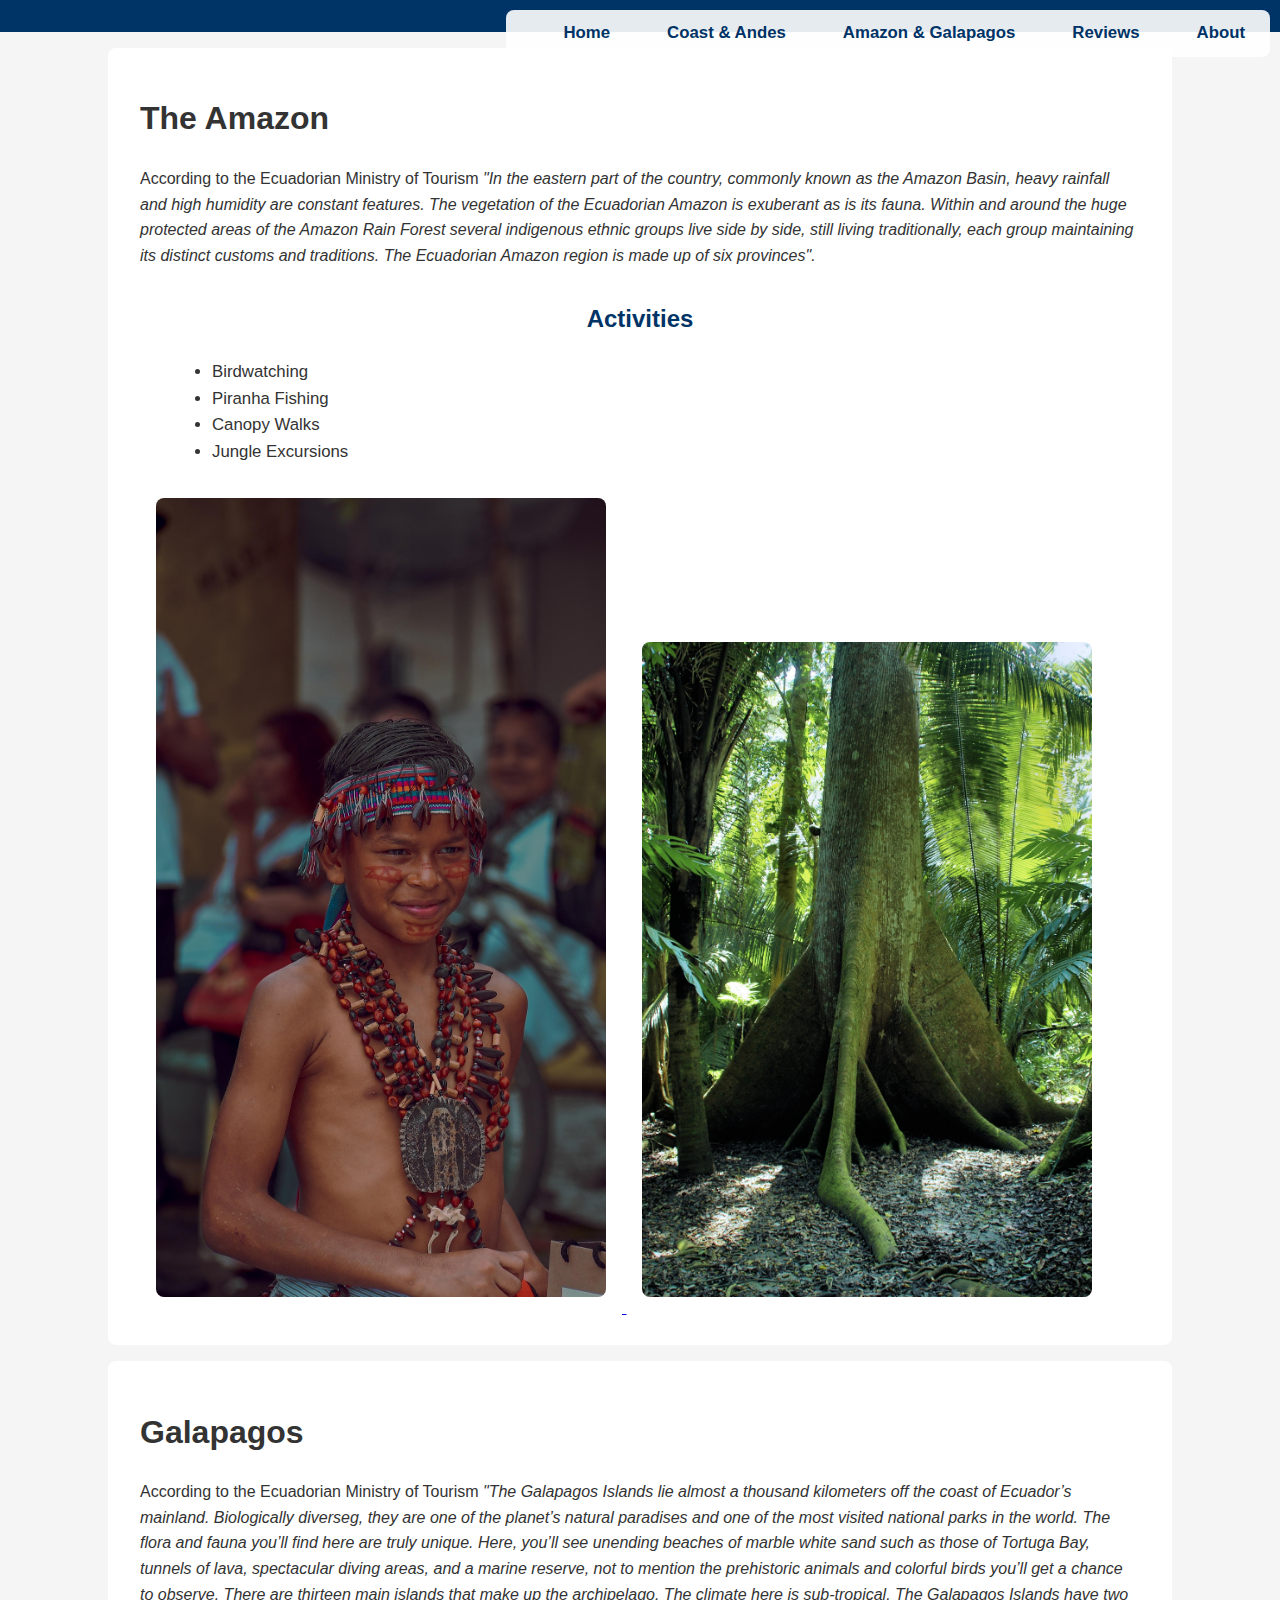
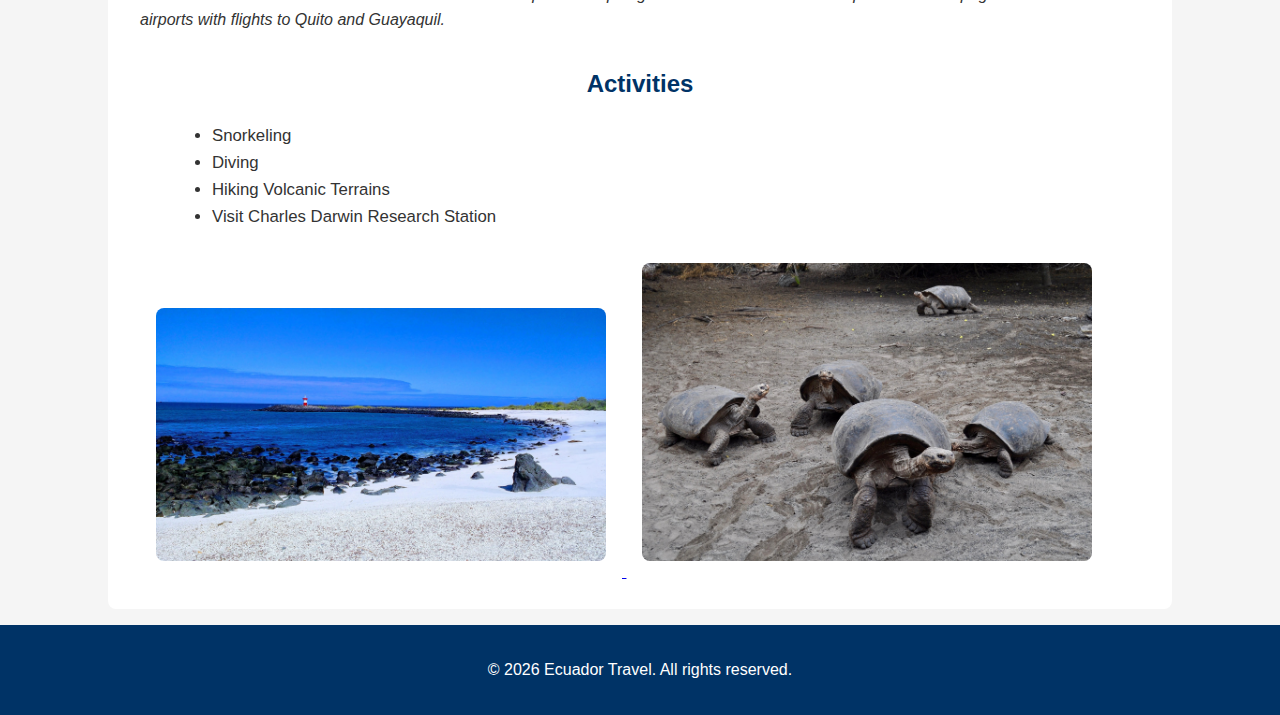
<file: amazon_galapagos.html>
<!DOCTYPE html>
<html lang="en">
<head>
    <!-- Author: Diana Mora 
	Final Project" Ecuador Travel"
	Filename:   amazon_galapagos.html
  Description: This page provides information about the Amazon and Galapagos regions of Ecuador.
   -->

  <meta charset="UTF-8">
  <meta name="viewport" content="width=device-width, initial-scale=1.0">
  <title>Ecuador Travel - Amazon & Galapagos</title>
  <link rel="stylesheet" href="css.css">
</head>

<body>
  <header>
        <nav class="navbar">
					<ul class="nav-links">
						<li><a href="index.html">Home</a></li>
						<li><a href="coast_andes.html">Coast & Andes</a></li>
						<li><a href="amazon_galapagos.html">Amazon & Galapagos</a></li>
						<li><a href="reviews.html">Reviews</a></li>
						<li><a href="about.html">About</a></li>
					</ul>
    		</nav>
  </header>

  <main>
    <section>
      <h1>The Amazon</h1>
      <p>According to the Ecuadorian Ministry of Tourism <cite>"In the eastern part of the country, commonly known as the Amazon Basin, heavy rainfall and high humidity are constant features. The vegetation of the Ecuadorian Amazon is exuberant as is its fauna. Within and around the huge protected areas of the Amazon Rain Forest several indigenous ethnic groups live side by side, still living traditionally, each group maintaining its distinct customs and traditions. The Ecuadorian Amazon region is made up of six provinces".</cite></p>
      <!-- https://vivecuador.com/html2/eng/amazon.htm --> 

      <h2>Activities</h2>
      	<ul>
					<li>Birdwatching</li>
					<li>Piranha Fishing</li>
					<li>Canopy Walks</li>
					<li>Jungle Excursions</li>
				</ul>

       <a href="https://www.publicdomainpictures.net/en/hledej.php?hleda=ecuador">
         <img src="amazon1.jpg" alt="amazon1">  
       </a>

        <a href="https://www.publicdomainpictures.net/en/hledej.php?hleda=ecuador">
          <img src="amazon2.jpg" alt="amazon2"> 
        </a>
    
    </section>

    <section>
      <h1>Galapagos</h1>
    	  <p>According to the Ecuadorian Ministry of Tourism <cite>"The Galapagos Islands lie almost a thousand kilometers off the coast of Ecuador’s mainland. Biologically diverseg, they are one of the planet’s natural paradises and one of the most visited national parks in the world. The flora and fauna you’ll find here are truly unique. Here, you’ll see unending beaches of marble white sand such as those of Tortuga Bay, tunnels of lava, spectacular diving areas, and a marine reserve, not to mention the prehistoric animals and colorful birds you’ll get a chance to observe. There are thirteen main islands that make up the archipelago. The climate here is sub-tropical. The Galapagos Islands have two airports with flights to Quito and Guayaquil.</cite></p>
        <!--https://vivecuador.com/html2/eng/galapagos.htm-->

    	<h2>Activities</h2>
    		<ul>
					<li>Snorkeling</li>
					<li>Diving</li>
					<li>Hiking Volcanic Terrains</li>
					<li>Visit Charles Darwin Research Station</li>
				</ul>
        
        <a href="https://www.publicdomainpictures.net/en/hledej.php?hleda=ecuador">
           <img src="galapagos1.jpg" alt="galapagos1"> 
        </a>


        <a href="https://www.publicdomainpictures.net/en/hledej.php?hleda=ecuador">
          <img src="galapagos2.jpg" alt="galapagos2"> 
        </a>
    </section>

  </main>

  	<footer>
  		<p>&copy; <span id="currentYear"></span> Ecuador Travel. All rights reserved.</p>
  	</footer>
  	
  <script src="java.js"></script>
</body>
</html>
</file>
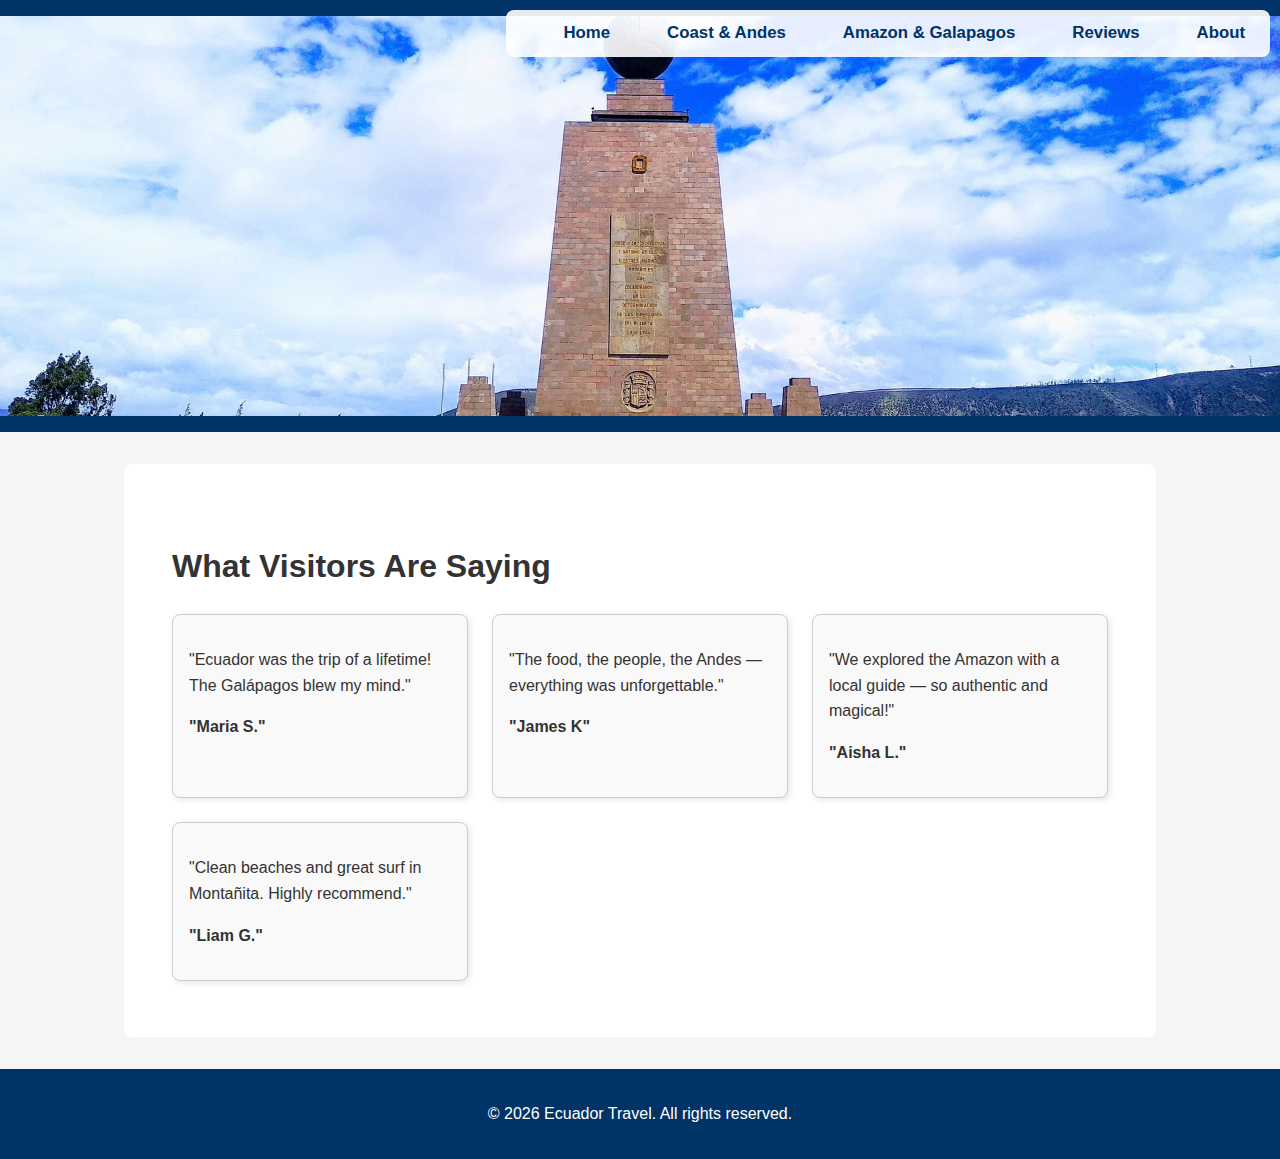
<file: reviews.html>
<!DOCTYPE html>
<html lang="en">
<head>
    <!-- Author: Diana Mora 
	Final Project" Ecuador Travel"
  Filename:   reviews.html
  Description: This page provides reviews about Ecuador.
   -->

  <meta charset="UTF-8">
  <meta name="viewport" content="width=device-width, initial-scale=1.0">
  <title>Ecuador Travel - Reviews</title>
  <link rel="stylesheet" href="css.css">
</head>

<body>
  <header>
    <div class="hero-image">
      <img src="review.jpg" alt="review">

    </div>
    <nav class="navbar">
			<ul class="nav-links">
				<li><a href="index.html">Home</a></li>
				<li><a href="coast_andes.html">Coast & Andes</a></li>
				<li><a href="amazon_galapagos.html">Amazon & Galapagos</a></li>
				<li><a href="reviews.html">Reviews</a></li>
				<li><a href="about.html">About</a></li>
			</ul>
    </nav>
  </header>
  
  <main class="review-container">  
    <section>
      <h1>What Visitors Are Saying</h1>
        <div class="review-grid">
          <div class="review-box">
	           <p>"Ecuador was the trip of a lifetime! The Galápagos blew my mind."</p>
	           <p><strong>"Maria S."</strong></p>
          </div>

          <div class="review-box"> 
	           <p>"The food, the people, the Andes — everything was unforgettable."</p>
            <p><strong>"James K"</strong></p>
          </div>

          <div class="review-box">
	           <p>"We explored the Amazon with a local guide — so authentic and magical!"</p>
              <p><strong>"Aisha L."</strong></p>
          </div>

          <div class="review-box"> 
	           <p>"Clean beaches and great surf in Montañita. Highly recommend."</p>
             <p><strong>"Liam G."</strong></p>
          </div>
        </div>
      </section>
  </main>

  <footer>
    <p>&copy; <span id="currentYear"></span> Ecuador Travel. All rights reserved.</p>
  </footer>
  
  <script src="java.js"></script>
</body>
</html>
</file>
<file: css.css>
@charset "utf-8";

/*
   Author: Diana Mora
   Final Project: Ecuador Travel
   Filename: Css.css
*/

body {
  margin: 0;
  font-family: Arial, sans-serif;
  background-color: #f5f5f5;
  color: #333;
  line-height: 1.6;
}

header {
  background-color: #003366;
  color: white;
  padding: 1rem 0;
  text-align: center;
  position: relative;
}

.navbar {
  background-color: rgba(255, 255, 255, 0.9);
  padding: 10px 20px;
  position: absolute;
  top: 10px;
  right: 10px;
  border-radius: 8px;
  z-index: 1000;
}

.nav-links {
  list-style: none;
  display: flex;
  gap: 15px;
  margin: 0;
  padding: 0;
}

.nav-links li a {
  text-decoration: none;
  color: #003366;
  font-weight: bold;
  padding: 5px;
  transition: background 0.3s, color 0.3s;
}

.nav-links li a:hover {
  background-color: #003366;
  color: #fff;
  border-radius: 5px;
}

a:visited {
  color: #005599;
}

/* Hero Image Styles */
.hero-image {
  position: relative;
  width: 100%;
  height: 400px;
  overflow: hidden;
}

.hero-image img {
  width: 100%;
  height: 100%;
  object-fit: cover;
}

.center-text {
  position: absolute;
  top: 50%;
  left: 50%;
  transform: translate(-50%, -50%);
  font-size: 3rem;
  color: #fff;
  text-shadow: 2px 2px 6px rgba(0,0,0,0.7);
  z-index: 2;
}

/* Section Titles */
h2 {
  color: #003366;
  text-align: center;
  margin-top: 2rem;
}

h3 {
  color: #005599;
}

/* Section & Paragraph Styling */
section {
  padding: 1.5rem 2rem;
  background-color: #fff;
  margin: 1rem auto;
  max-width: 1000px;
  border-radius: 8px;
}

section img {
  width: 45%;
  margin: 1rem;
  border-radius: 8px;
}

/* Table Styling */
table {
  width: 100%;
  border-collapse: collapse;
  margin-top: 1rem;
}

table th,
table td {
  border: 1px solid #ccc;
  padding: 0.75rem;
  text-align: left;
}

table th {
  background-color: #e0e0e0;
  color: #003366;
}

/* Lists */
li {
  margin-left: 2rem;
  font-size: 1.05rem;
}

/* Review Page Section */
.review-container {
  max-width: 1000px;
  margin: 2rem auto;
  padding: 1rem;
  background-color: #fff;
  border-radius: 8px;
}

.review-grid {
  display: grid;
  grid-template-columns: repeat(auto-fit, minmax(250px, 1fr));
  gap: 1.5rem;
}

.review-box {
  background-color: #f9f9f9;
  padding: 1rem;
  border-radius: 8px;
  border: 1px solid #ccc;
  box-shadow: 2px 2px 6px rgba(0, 0, 0, 0.1);
  transition: transform 0.3s;
}

.review-box:hover {
  transform: translateY(-5px);
}

/* Review Image Section */
.review-image {
  max-width: 100%;
  height: auto;
  display: block;
  margin: 2rem auto;
  border-radius: 10px;
}

/* About Section */
.about-section {
  position: relative;
  width: 100%;
  height: 100vh;
  overflow: hidden;
}

.about-section img {
  width: 100%;
  height: 100%;
  object-fit: cover;
  display: block;
}

/* Overlay text: fixed in the top-right vertical center */
.overlay-text {
  position: absolute;
  top: 50%;
  right: 3%;
  transform: translateY(-50%);
  width: 30%;
  background-color: rgba(255, 255, 255, 0.9);
  padding: 1.5rem;
  border-radius: 10px;
  font-size: 1rem;
  color: #000;
  line-height: 1.6;
  box-shadow: 0 0 10px rgba(0,0,0,0.2);
  animation: fadeSlideIn 1.2s ease-out both;
}

@media screen and (max-width: 768px) {
  .overlay-text {
    width: 80%;
    right: 10%;
    top: 10%;
    transform: none;
  }
}

/* Footer */
footer {
  text-align: center;
  padding: 1rem;
  background-color: #003366;
  color: white;
}

/* Responsive Adjustments */
@media screen and (max-width: 768px) {
  .nav-links {
    flex-direction: column;
    gap: 10px;
  }

  .hero-image {
    height: 250px;
  }

  section img {
    width: 100%;
    margin: 0.5rem 0;
  }

  .overlay-text {
    width: 90%;
    right: 5%;
    top: 5%;
    font-size: 0.95rem;
    padding: 1rem;
  }
}
</file>
